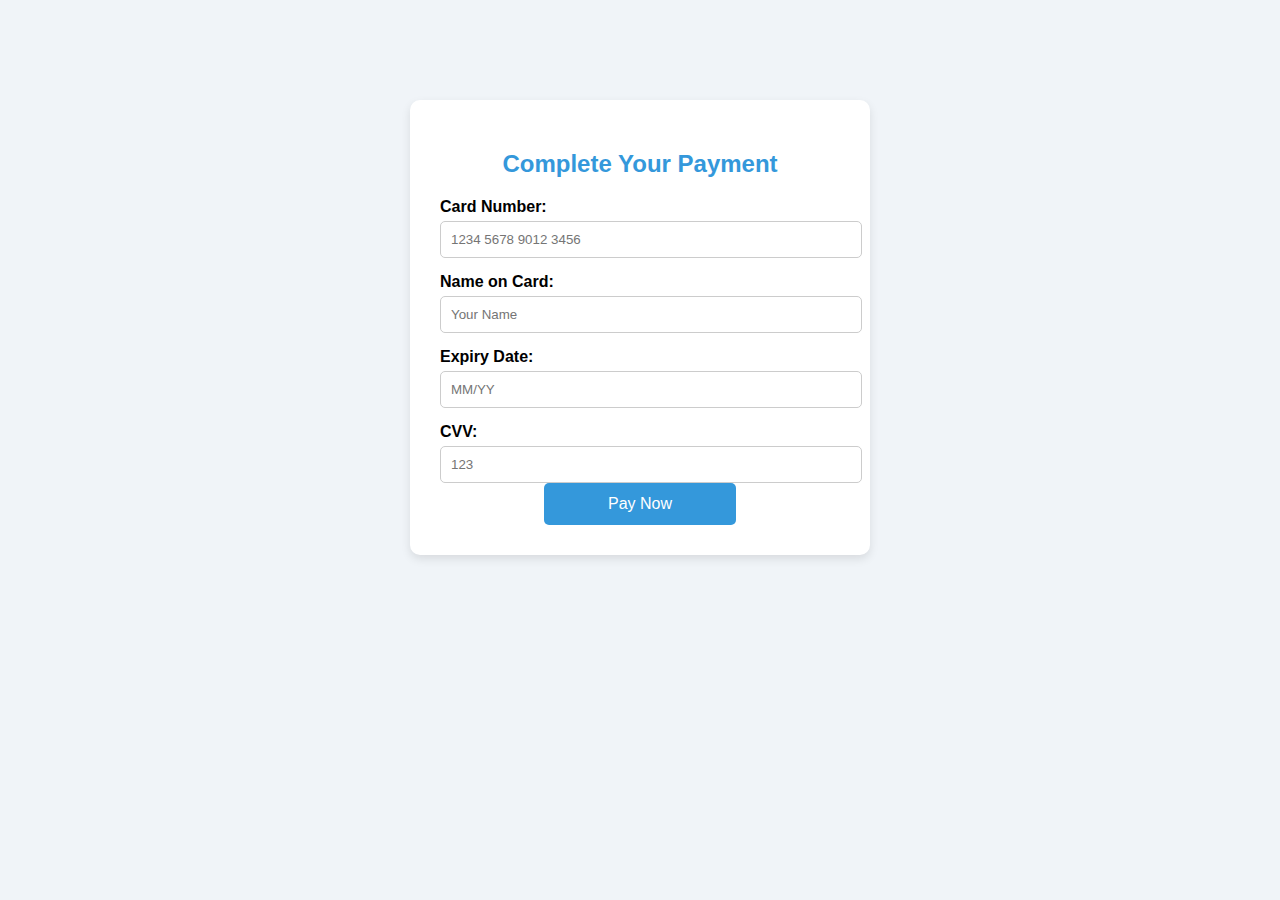
<file: payment.html>
<!DOCTYPE html>
<html lang="en">
<head>
  <meta charset="UTF-8">
  <title>Payment Page</title>
  <link rel="stylesheet" href="payment.css">
</head>
<body>
  <div class="payment-container">
    <h2>Complete Your Payment</h2>

    <form id="paymentForm">
      <label for="cardNumber">Card Number:</label>
      <input type="text" id="cardNumber" placeholder="1234 5678 9012 3456" required>

      <label for="name">Name on Card:</label>
      <input type="text" id="name" placeholder="Your Name" required>

      <label for="expDate">Expiry Date:</label>
      <input type="text" id="expDate" placeholder="MM/YY" required>

      <label for="cvv">CVV:</label>
      <input type="text" id="cvv" placeholder="123" required>

      <button type="submit">Pay Now</button>
    </form>

    <p id="confirmation" class="hidden">Thank you for your payment! ✅</p>
  </div>

  <script src="payment.js"></script>
</body>
</html>
</file>
<file: payment.css>
body {
  font-family: Arial, sans-serif;
  background-color: #f0f4f8;
  margin: 0;
  padding: 0;
}

.payment-container {
  max-width: 400px;
  margin: 100px auto;
  background-color: #ffffff;
  padding: 30px;
  border-radius: 10px;
  box-shadow: 0 4px 10px rgba(0, 0, 0, 0.1);
  text-align: center;
}

h2 {
  color: #3498db;
  margin-bottom: 20px;
}

label {
  display: block;
  text-align: left;
  margin-top: 15px;
  font-weight: bold;
}

input {
  width: 100%;
  padding: 10px;
  margin-top: 5px;
  border: 1px solid #ccc;
  border-radius: 5px;
}

button {
  padding: 12px 20px;
  background-color: #3498db;
  color: white;
  border: none;
  border-radius: 5px;
  font-size: 16px;
  cursor: pointer;
  width: 48%; 
}

button:hover {
  background-color: #2c80b4;
}


.button-container {
  display: flex;
  justify-content: space-between; 
  margin-top: 20px;
}


button[type="button"] {
  background-color: #3498db;
}


.hidden {
  display: none;
  margin-top: 20px;
  color: green;
  font-weight: bold;
}
</file>
